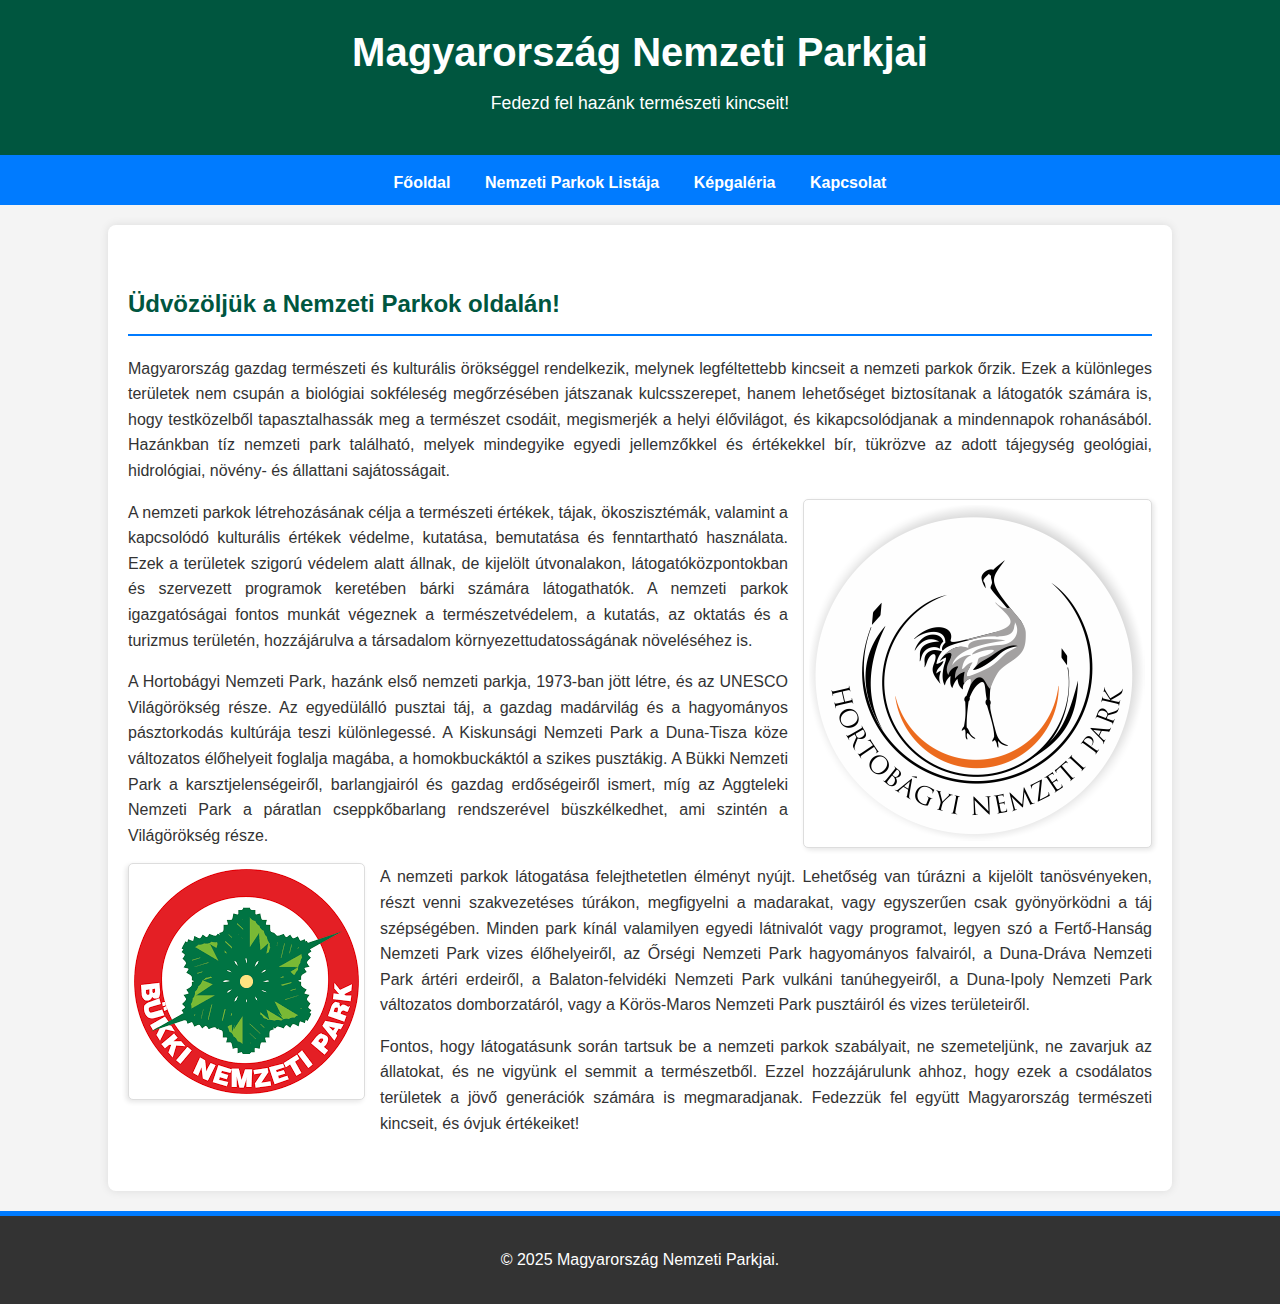
<file: index.html>
<!DOCTYPE html>
<html lang="hu">

<head>
    <meta charset="UTF-8">
    <meta name="viewport" content="width=device-width, initial-scale=1.0">
    <title>Magyarország Nemzeti Parkjai - Főoldal</title>
    <link rel="stylesheet" href="style.css">
</head>

<body>

    <header>
        <h1>Magyarország Nemzeti Parkjai</h1>
        <p>Fedezd fel hazánk természeti kincseit!</p>
    </header>

    <nav>
        <ul>
            <li><a href="index.html">Főoldal</a></li>
            <li><a href="parks.html">Nemzeti Parkok Listája</a></li>
            <li><a href="gallery.html">Képgaléria</a></li>
            <li><a href="contact.html">Kapcsolat</a></li>
        </ul>
    </nav>

    <div class="container">
        <main>
            <h2>Üdvözöljük a Nemzeti Parkok oldalán!</h2>

            <p>
                Magyarország gazdag természeti és kulturális örökséggel rendelkezik, melynek legféltettebb kincseit a
                nemzeti parkok őrzik. Ezek a különleges területek nem csupán a biológiai sokféleség megőrzésében
                játszanak kulcsszerepet, hanem lehetőséget biztosítanak a látogatók számára is, hogy testközelből
                tapasztalhassák meg a természet csodáit, megismerjék a helyi élővilágot, és kikapcsolódjanak a
                mindennapok rohanásából. Hazánkban tíz nemzeti park található, melyek mindegyike egyedi jellemzőkkel és
                értékekkel bír, tükrözve az adott tájegység geológiai, hidrológiai, növény- és állattani sajátosságait.
            </p>

            <img src="hnp logó árnyékkal fehér kör alappal.png" alt="Nemzeti park kép 1" class="img-right">

            <p>
                A nemzeti parkok létrehozásának célja a természeti értékek, tájak, ökoszisztémák, valamint a kapcsolódó
                kulturális értékek védelme, kutatása, bemutatása és fenntartható használata. Ezek a területek szigorú
                védelem alatt állnak, de kijelölt útvonalakon, látogatóközpontokban és szervezett programok keretében
                bárki számára látogathatók. A nemzeti parkok igazgatóságai fontos munkát végeznek a természetvédelem, a
                kutatás, az oktatás és a turizmus területén, hozzájárulva a társadalom környezettudatosságának
                növeléséhez is.
            </p>

            <p>
                A Hortobágyi Nemzeti Park, hazánk első nemzeti parkja, 1973-ban jött létre, és az UNESCO Világörökség
                része. Az egyedülálló pusztai táj, a gazdag madárvilág és a hagyományos pásztorkodás kultúrája teszi
                különlegessé. A Kiskunsági Nemzeti Park a Duna-Tisza köze változatos élőhelyeit foglalja magába, a
                homokbuckáktól a szikes pusztákig. A Bükki Nemzeti Park a karsztjelenségeiről, barlangjairól és gazdag
                erdőségeiről ismert, míg az Aggteleki Nemzeti Park a páratlan cseppkőbarlang rendszerével büszkélkedhet,
                ami szintén a Világörökség része.
            </p>

            <img src="images.png" alt="Nemzeti park kép 2" class="img-left">

            <p>
                A nemzeti parkok látogatása felejthetetlen élményt nyújt. Lehetőség van túrázni a kijelölt
                tanösvényeken, részt venni szakvezetéses túrákon, megfigyelni a madarakat, vagy egyszerűen csak
                gyönyörködni a táj szépségében. Minden park kínál valamilyen egyedi látnivalót vagy programot, legyen
                szó a Fertő-Hanság Nemzeti Park vizes élőhelyeiről, az Őrségi Nemzeti Park hagyományos falvairól, a
                Duna-Dráva Nemzeti Park ártéri erdeiről, a Balaton-felvidéki Nemzeti Park vulkáni tanúhegyeiről, a
                Duna-Ipoly Nemzeti Park változatos domborzatáról, vagy a Körös-Maros Nemzeti Park pusztáiról és vizes
                területeiről.
            </p>

            <p>
                Fontos, hogy látogatásunk során tartsuk be a nemzeti parkok szabályait, ne szemeteljünk, ne zavarjuk az
                állatokat, és ne vigyünk el semmit a természetből. Ezzel hozzájárulunk ahhoz, hogy ezek a csodálatos
                területek a jövő generációk számára is megmaradjanak. Fedezzük fel együtt Magyarország természeti
                kincseit, és óvjuk értékeiket!
            </p>

        </main>
    </div>

    <footer>
        <p>&copy; 2025 Magyarország Nemzeti Parkjai.</p>
    </footer>

</body>

</html>
</file>
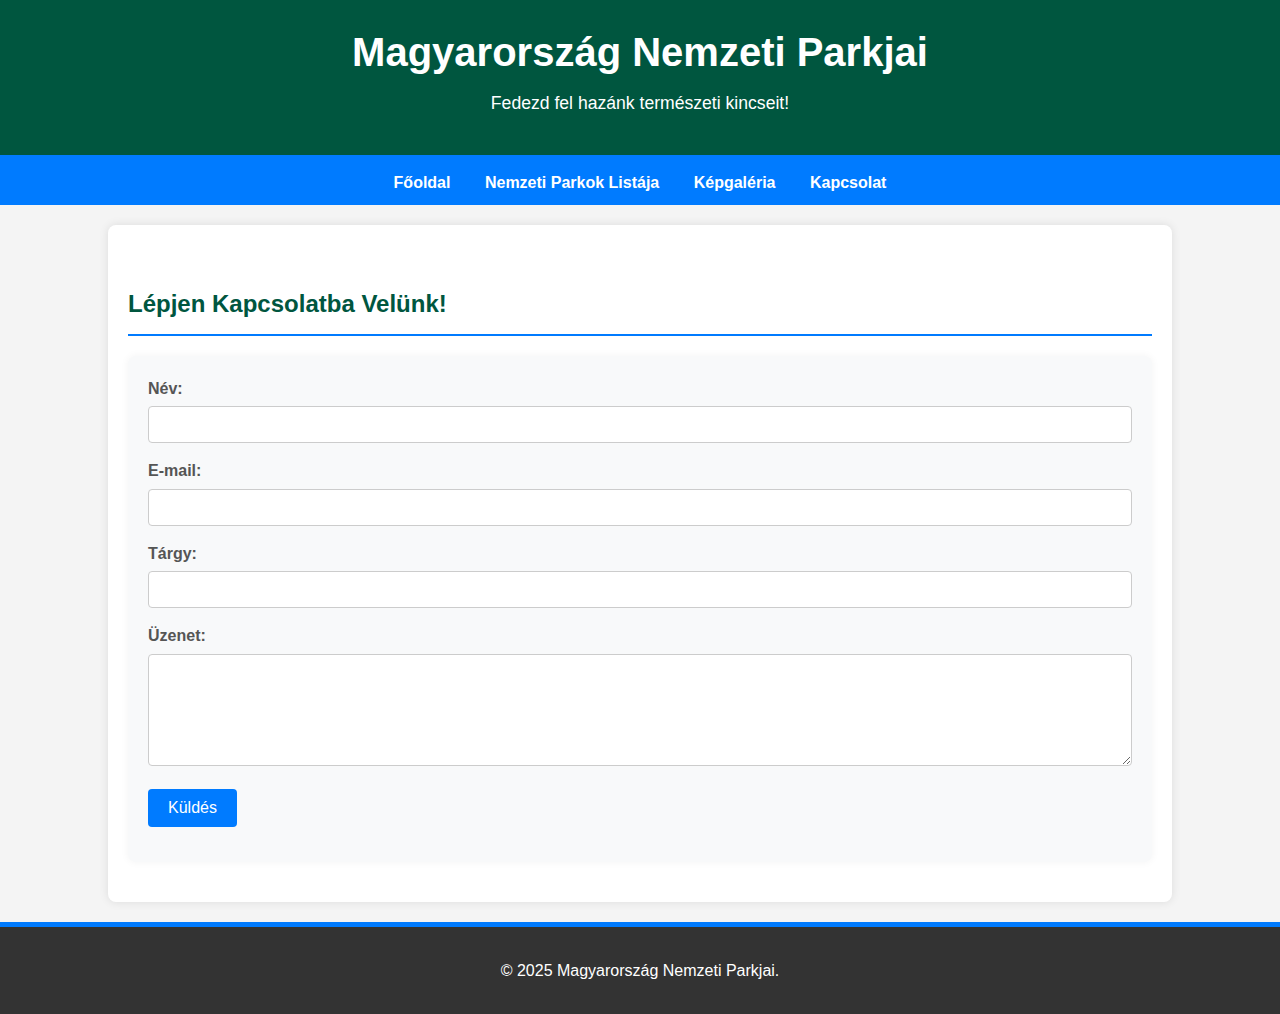
<file: contact.html>
<!DOCTYPE html>
<html lang="hu">
<head>
    <meta charset="UTF-8">
    <meta name="viewport" content="width=device-width, initial-scale=1.0">
    <title>Magyarország Nemzeti Parkjai - Kapcsolat</title>
    <link rel="stylesheet" href="style.css">
</head>
<body>

    <header>
        <h1>Magyarország Nemzeti Parkjai</h1>
        <p>Fedezd fel hazánk természeti kincseit!</p>
    </header>

    <nav>
        <ul>
            <li><a href="index.html">Főoldal</a></li>
            <li><a href="parks.html">Nemzeti Parkok Listája</a></li>
            <li><a href="gallery.html">Képgaléria</a></li>
            <li><a href="contact.html">Kapcsolat</a></li>
        </ul>
    </nav>

    <div class="container">
        <main>
            <h2>Lépjen Kapcsolatba Velünk!</h2>

            <form action="#" method="post">
                <div class="form-group">
                    <label for="name">Név:</label>
                    <input type="text" id="name" name="name" required>
                </div>

                <div class="form-group">
                    <label for="email">E-mail:</label>
                    <input type="email" id="email" name="email" required>
                </div>

                 <div class="form-group">
                    <label for="subject">Tárgy:</label>
                    <input type="text" id="subject" name="subject">
                </div>

                <div class="form-group">
                    <label for="message">Üzenet:</label>
                    <textarea id="message" name="message" rows="6" required></textarea>
                </div>

                <div class="form-group">
                    <button type="submit">Küldés</button>
                </div>
            </form>

        </main>
    </div>

    <footer>
        <p>&copy; 2025 Magyarország Nemzeti Parkjai.</p>
    </footer>

</body>
</html>
</file>
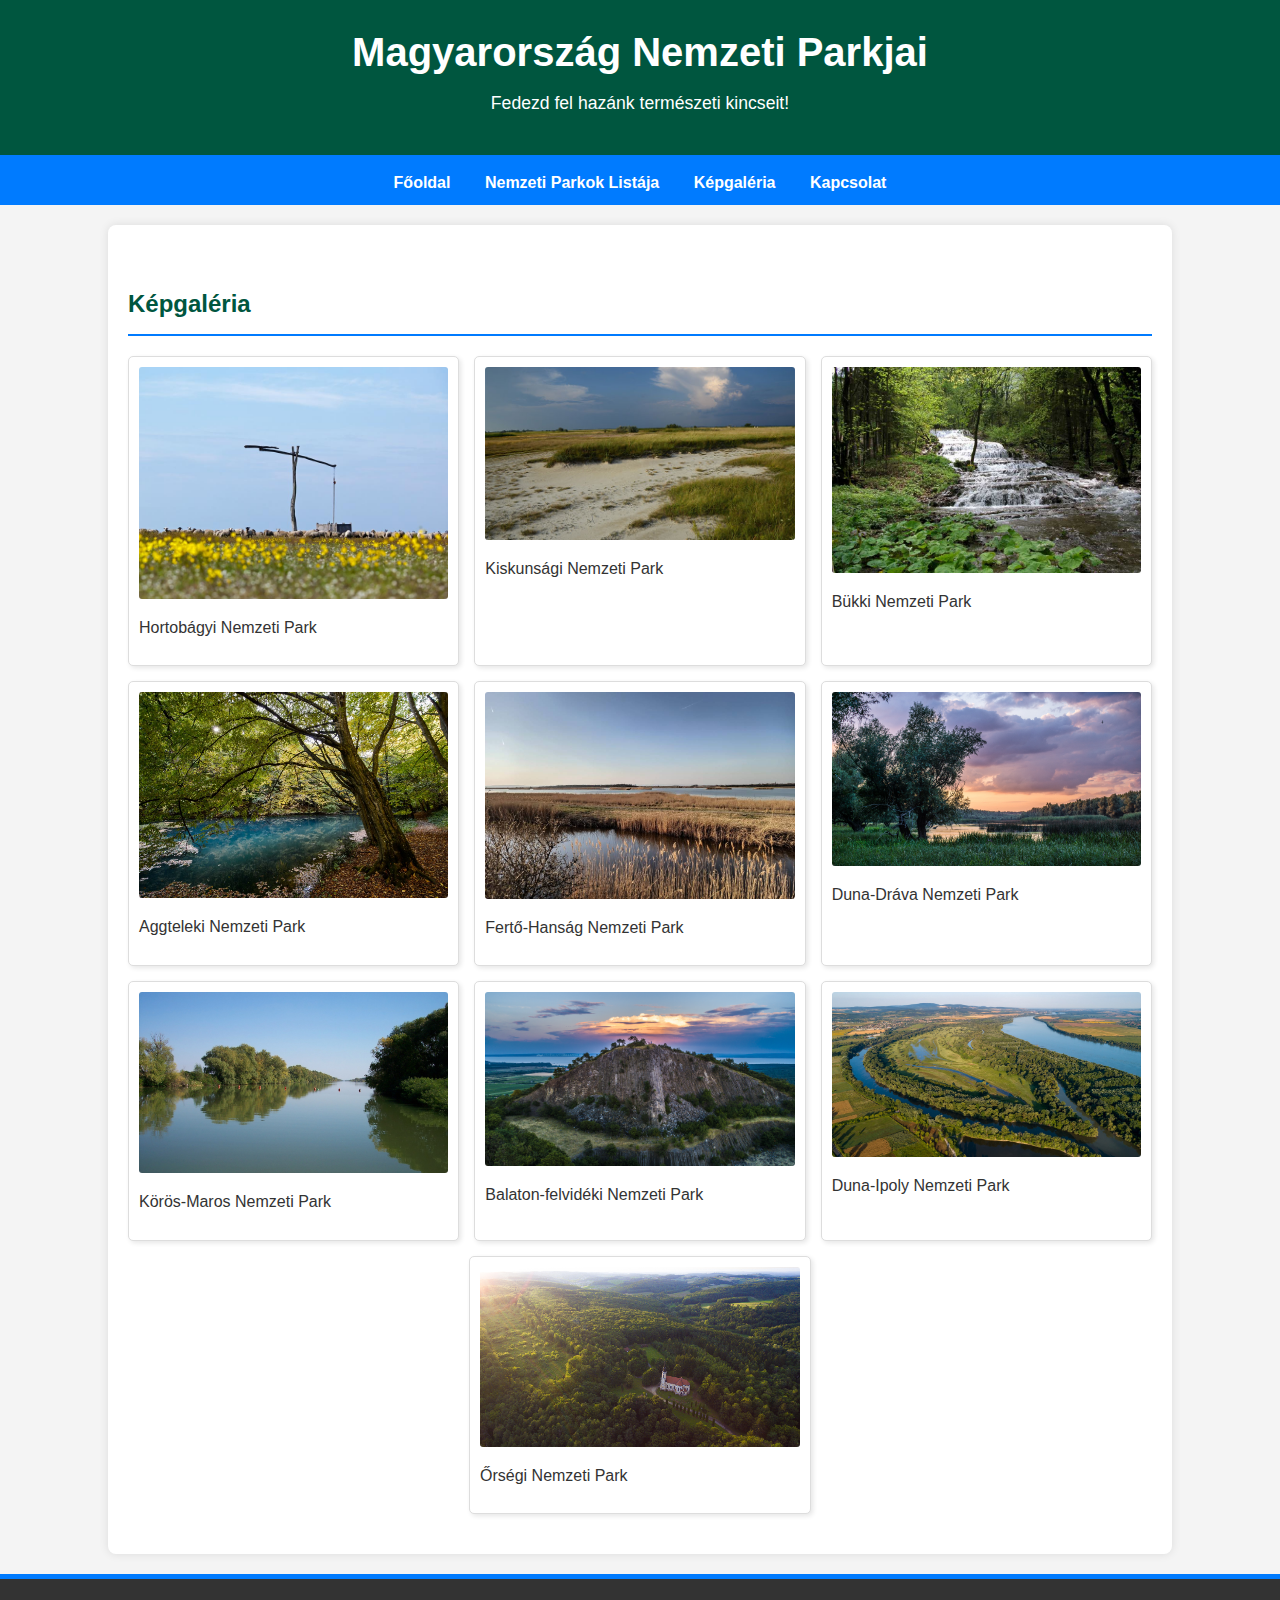
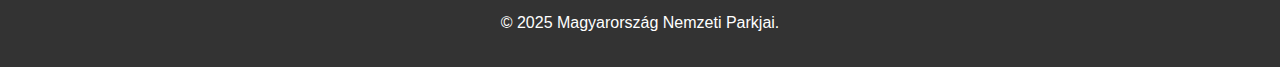
<file: gallery.html>
<!DOCTYPE html>
<html lang="hu">
<head>
    <meta charset="UTF-8">
    <meta name="viewport" content="width=device-width, initial-scale=1.0">
    <title>Magyarország Nemzeti Parkjai - Képgaléria</title>
    <link rel="stylesheet" href="style.css">
</head>
<body>

    <header>
        <h1>Magyarország Nemzeti Parkjai</h1>
        <p>Fedezd fel hazánk természeti kincseit!</p>
    </header>

    <nav>
        <ul>
            <li><a href="index.html">Főoldal</a></li>
            <li><a href="parks.html">Nemzeti Parkok Listája</a></li>
            <li><a href="gallery.html">Képgaléria</a></li>
            <li><a href="contact.html">Kapcsolat</a></li>
        </ul>
    </nav>

    <div class="container">
        <main>
            <h2>Képgaléria</h2>

            <div class="gallery">
                <div class="gallery-item">
                    <img src="ig_fokep1.jpg" alt="Hortobágy">
                    <p>Hortobágyi Nemzeti Park</p>
                </div>
                 <div class="gallery-item">
                    <img src="mikla-puszta.jpg" alt="Kiskunsági Nemzeti Park">
                    <p>Kiskunsági Nemzeti Park</p>
                </div>
                 <div class="gallery-item">
                    <img src="bukki_nemzeti_park_1.jpg" alt="Kiskunsági Nemzeti Park">
                    <p>Bükki Nemzeti Park</p>
                </div>
                 <div class="gallery-item">
                    <img src="aggtelek.jpg" alt="Aggteleki Nemzeti Park">
                    <p>Aggteleki Nemzeti Park</p>
                </div>
                 <div class="gallery-item">
                    <img src="ferto-hansag-nemzeti-park-5.jpg" alt="Fertő-Hanság Nemzeti Park">
                    <p>Fertő-Hanság Nemzeti Park</p>
                </div>
                 <div class="gallery-item">
                    <img src="variant.jpg" alt="Duna-Dráva Nemzeti Park">
                    <p>Duna-Dráva Nemzeti Park</p>
                </div>
                 <div class="gallery-item">
                    <img src="Kettos-Koros-Bekes.jpg" alt="Körös-Maros Nemzeti Park">
                    <p>Körös-Maros Nemzeti Park</p>
                </div>
                 <div class="gallery-item">
                    <img src="balaton.jpg" alt="Balaton-felvidéki Nemzeti Park">
                    <p>Balaton-felvidéki Nemzeti Park</p>
                </div>
                 <div class="gallery-item">
                    <img src="duna.jpg" alt="Duna-Ipoly Nemzeti Park">
                    <p>Duna-Ipoly Nemzeti Park</p>
                </div>
                 <div class="gallery-item">
                    <img src="orseg.jpg" alt="Őrségi Nemzeti Park">
                    <p>Őrségi Nemzeti Park</p>
                </div>
                </div>

        </main>
    </div>

    <footer>
        <p>&copy; 2025 Magyarország Nemzeti Parkjai.</p>
    </footer>

</body>
</html>
</file>
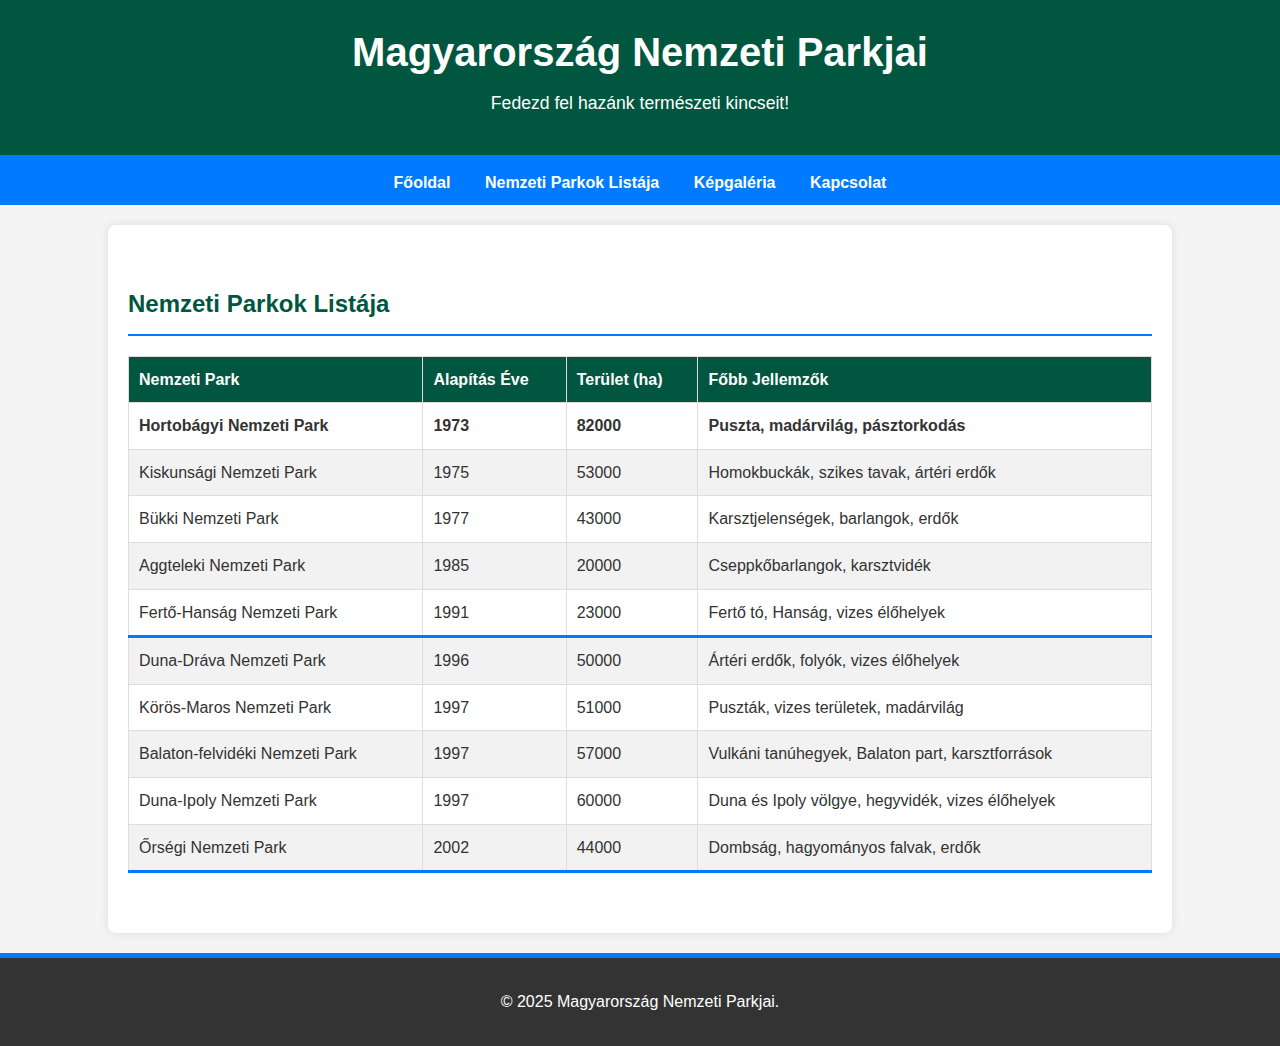
<file: parks.html>
<!DOCTYPE html>
<html lang="hu">
<head>
    <meta charset="UTF-8">
    <meta name="viewport" content="width=device-width, initial-scale=1.0">
    <title>Magyarország Nemzeti Parkjai - Lista</title>
    <link rel="stylesheet" href="style.css">
</head>
<body>

    <header>
        <h1>Magyarország Nemzeti Parkjai</h1>
        <p>Fedezd fel hazánk természeti kincseit!</p>
    </header>

    <nav>
        <ul>
            <li><a href="index.html">Főoldal</a></li>
            <li><a href="parks.html">Nemzeti Parkok Listája</a></li>
            <li><a href="gallery.html">Képgaléria</a></li>
            <li><a href="contact.html">Kapcsolat</a></li>
        </ul>
    </nav>

    <div class="container">
        <main>
            <h2>Nemzeti Parkok Listája</h2>

            <table>
                <thead>
                    <tr>
                        <th>Nemzeti Park</th>
                        <th>Alapítás Éve</th>
                        <th>Terület (ha)</th>
                        <th>Főbb Jellemzők</th>
                    </tr>
                </thead>
                <tbody>
                    <tr>
                        <td>Hortobágyi Nemzeti Park</td>
                        <td>1973</td>
                        <td>82000</td>
                        <td>Puszta, madárvilág, pásztorkodás</td>
                    </tr>
                    <tr>
                        <td>Kiskunsági Nemzeti Park</td>
                        <td>1975</td>
                        <td>53000</td>
                        <td>Homokbuckák, szikes tavak, ártéri erdők</td>
                    </tr>
                    <tr>
                        <td>Bükki Nemzeti Park</td>
                        <td>1977</td>
                        <td>43000</td>
                        <td>Karsztjelenségek, barlangok, erdők</td>
                    </tr>
                    <tr>
                        <td>Aggteleki Nemzeti Park</td>
                        <td>1985</td>
                        <td>20000</td>
                        <td>Cseppkőbarlangok, karsztvidék</td>
                    </tr>
                     <tr>
                        <td>Fertő-Hanság Nemzeti Park</td>
                        <td>1991</td>
                        <td>23000</td>
                        <td>Fertő tó, Hanság, vizes élőhelyek</td>
                    </tr>
                    <tr>
                        <td>Duna-Dráva Nemzeti Park</td>
                        <td>1996</td>
                        <td>50000</td>
                        <td>Ártéri erdők, folyók, vizes élőhelyek</td>
                    </tr>
                    <tr>
                        <td>Körös-Maros Nemzeti Park</td>
                        <td>1997</td>
                        <td>51000</td>
                        <td>Puszták, vizes területek, madárvilág</td>
                    </tr>
                     <tr>
                        <td>Balaton-felvidéki Nemzeti Park</td>
                        <td>1997</td>
                        <td>57000</td>
                        <td>Vulkáni tanúhegyek, Balaton part, karsztforrások</td>
                    </tr>
                     <tr>
                        <td>Duna-Ipoly Nemzeti Park</td>
                        <td>1997</td>
                        <td>60000</td>
                        <td>Duna és Ipoly völgye, hegyvidék, vizes élőhelyek</td>
                    </tr>
                    <tr>
                        <td>Őrségi Nemzeti Park</td>
                        <td>2002</td>
                        <td>44000</td>
                        <td>Dombság, hagyományos falvak, erdők</td>
                    </tr>
                    </tbody>
            </table>

        </main>
    </div>

    <footer>
        <p>&copy; 2025 Magyarország Nemzeti Parkjai.</p>
    </footer>

</body>
</html>
</file>
<file: style.css>
/* Alapvető stílusok */
body {
    font-family: sans-serif; /* Egyszerű betűtípus */
    line-height: 1.6;
    margin: 0;
    padding: 0;
    background-color: #f4f4f4; /* Világos háttér */
    color: #333; /* Sötét szöveg */
}

.container {
    width: 80%; /* Konténer szélessége */
    margin: 20px auto; /* Középre igazítás és felső/alsó margó */
    background-color: #fff; /* Fehér háttér a tartalomnak */
    padding: 20px;
    box-shadow: 0 0 10px rgba(0, 0, 0, 0.1); /* Kis árnyék */
    border-radius: 8px; /* Lekerekített sarkok */
}

header {
    background-color: #00563F; /* Sötétzöld háttér */
    color: #fff; /* Fehér szöveg */
    padding: 20px 0;
    text-align: center;
    border-bottom: 5px solid #007BFF; /* Kék alsó szegély */
}

header h1 {
    margin: 0;
    font-size: 2.5em;
}

header p {
    margin-top: 5px;
    font-size: 1.1em;
}

/* Navigáció stílusok */
nav {
    background-color: #007BFF; /* Kék háttér */
    color: #fff; /* Fehér szöveg */
    text-align: center;
    padding: 10px 0;
}

nav ul {
    list-style: none;
    padding: 0;
    margin: 0;
}

nav ul li {
    display: inline; /* Sorba rendezés */
    margin: 0 15px;
}

nav ul li a {
    color: #fff; /* Fehér link szöveg */
    text-decoration: none; /* Aláhúzás eltávolítása */
    font-weight: bold;
    transition: color 0.3s ease; /* Színátmenet hoverre */
}

nav ul li a:hover {
    color: #f8f9fa; /* Világosabb szín hoverre */
}

/* Tartalom terület stílusok */
main {
    padding: 20px 0;
}

main h2 {
    color: #00563F; /* Sötétzöld címsor */
    border-bottom: 2px solid #007BFF; /* Kék alsó szegély */
    padding-bottom: 10px;
    margin-bottom: 20px;
}

/* Szöveg és kép stílusok */
main p {
    margin-bottom: 15px;
    text-align: justify; /* Sorkizárt szöveg */
}

/* Képek körbefuttatása */
.img-right {
    float: right; /* Jobbra igazítás */
    margin: 0 0 15px 15px; /* Margó alul és balra */
    max-width: 40%; /* Maximális szélesség a reszponzivitás érdekében */
    height: auto; /* Arányok megtartása */
    border: 1px solid #ddd; /* Vékony szegély */
    padding: 5px;
    background-color: #fff;
    box-shadow: 2px 2px 5px rgba(0, 0, 0, 0.1);
    border-radius: 5px;
}

.img-left {
    float: left; /* Balra igazítás */
    margin: 0 15px 15px 0; /* Margó alul és jobbra */
    max-width: 40%; /* Maximális szélesség a reszponzivitás érdekében */
    height: auto; /* Arányok megtartása */
     border: 1px solid #ddd; /* Vékony szegély */
    padding: 5px;
    background-color: #fff;
    box-shadow: -2px 2px 5px rgba(0, 0, 0, 0.1); /* Árnyék a bal oldalon */
     border-radius: 5px;
}

/* Táblázat stílusok */
table {
    width: 100%; /* Teljes szélesség */
    border-collapse: collapse; /* Szegélyek összevonása */
    margin-bottom: 20px;
}

table th, table td {
    border: 1px solid #ddd; /* Vékony szegély */
    padding: 10px;
    text-align: left; /* Szöveg igazítása balra */
}

table th {
    background-color: #00563F; /* Sötétzöld háttér a fejlécnek */
    color: white; /* Fehér szöveg a fejlécben */
}

/* Táblázat sorok pszeudo-osztályokkal */
table tbody tr:first-child {
    font-weight: bold; /* Első sor félkövér */
    background-color: #e9ecef; /* Világos szürke háttér */
}

table tbody tr:nth-child(even) {
    background-color: #f2f2f2; /* Páros sorok világosabb szürke háttere */
}

table tbody tr:nth-child(odd) {
    background-color: #ffffff; /* Páratlan sorok fehér háttere */
}

table tbody tr:hover {
    background-color: #ddd; /* Háttérszín változás egér fölé vitelkor */
}

table tbody tr:nth-child(5n) {
     border-bottom: 3px solid #007BFF; /* Minden 5. sor után vastagabb kék szegély */
}


/* Képgaléria stílusok */
.gallery {
    display: flex; /* Flexbox elrendezés */
    flex-wrap: wrap; /* Sortörés engedélyezése */
    gap: 15px; /* Elemek közötti rés */
    justify-content: center; /* Középre igazítás */
}

.gallery-item {
    border: 1px solid #ddd; /* Vékony szegély */
    padding: 10px;
    background-color: #fff;
    box-shadow: 2px 2px 5px rgba(0, 0, 0, 0.1);
    text-align: center;
    border-radius: 5px;
    flex: 1 1 300px; /* Rugalmas méret, alap 300px */
    max-width: 320px; /* Maximális méret */
}

.gallery-item img {
    display: block; /* Kép blokk elemként */
    max-width: 100%; /* Maximális szélesség a konténeren belül */
    height: auto; /* Arányok megtartása */
    margin-bottom: 10px;
    border-radius: 3px;
}

/* Űrlap stílusok */
form {
    background-color: #f8f9fa; /* Nagyon világos szürke háttér */
    padding: 20px;
    border-radius: 8px;
    box-shadow: 0 0 8px rgba(0, 0, 0, 0.05);
}

.form-group {
    margin-bottom: 15px;
}

.form-group label {
    display: block; /* Címke új sorba */
    margin-bottom: 5px;
    font-weight: bold;
    color: #555;
}

.form-group input[type="text"],
.form-group input[type="email"],
.form-group textarea {
    width: 100%; /* Teljes szélesség */
    padding: 10px;
    border: 1px solid #ccc;
    border-radius: 4px;
    box-sizing: border-box; /* Padding beleszámít a szélességbe */
}

.form-group textarea {
    resize: vertical; /* Csak függőleges átméretezés */
}

.form-group button {
    background-color: #007BFF; /* Kék gomb háttér */
    color: white; /* Fehér gomb szöveg */
    padding: 10px 20px;
    border: none;
    border-radius: 4px;
    cursor: pointer; /* Mutató kurzor */
    font-size: 1em;
    transition: background-color 0.3s ease;
}

.form-group button:hover {
    background-color: #0056b3; /* Sötétebb kék hoverre */
}


/* Lábléc stílusok */
footer {
    background-color: #333; /* Sötétszürke háttér */
    color: #fff; /* Fehér szöveg */
    text-align: center;
    padding: 15px 0;
    margin-top: 20px;
    border-top: 5px solid #007BFF; /* Kék felső szegély */
}

/* Reszponzív kialakítás alapjai */
@media (max-width: 768px) {
    .container {
        width: 95%; /* Kisebb szélesség kisebb képernyőkön */
        padding: 10px;
    }

    nav ul li {
        display: block; /* Navigációs elemek egymás alá */
        margin: 5px 0;
    }

    .img-right, .img-left {
        float: none; /* Képek úsztatása kikapcsolva */
        display: block; /* Képek blokk elemként */
        margin: 15px auto; /* Középre igazítás */
        max-width: 80%; /* Nagyobb szélesség a képeknek */
    }

    .gallery-item {
        flex: 1 1 100%; /* Képek teljes szélességben */
        max-width: none;
    }
}
</file>
